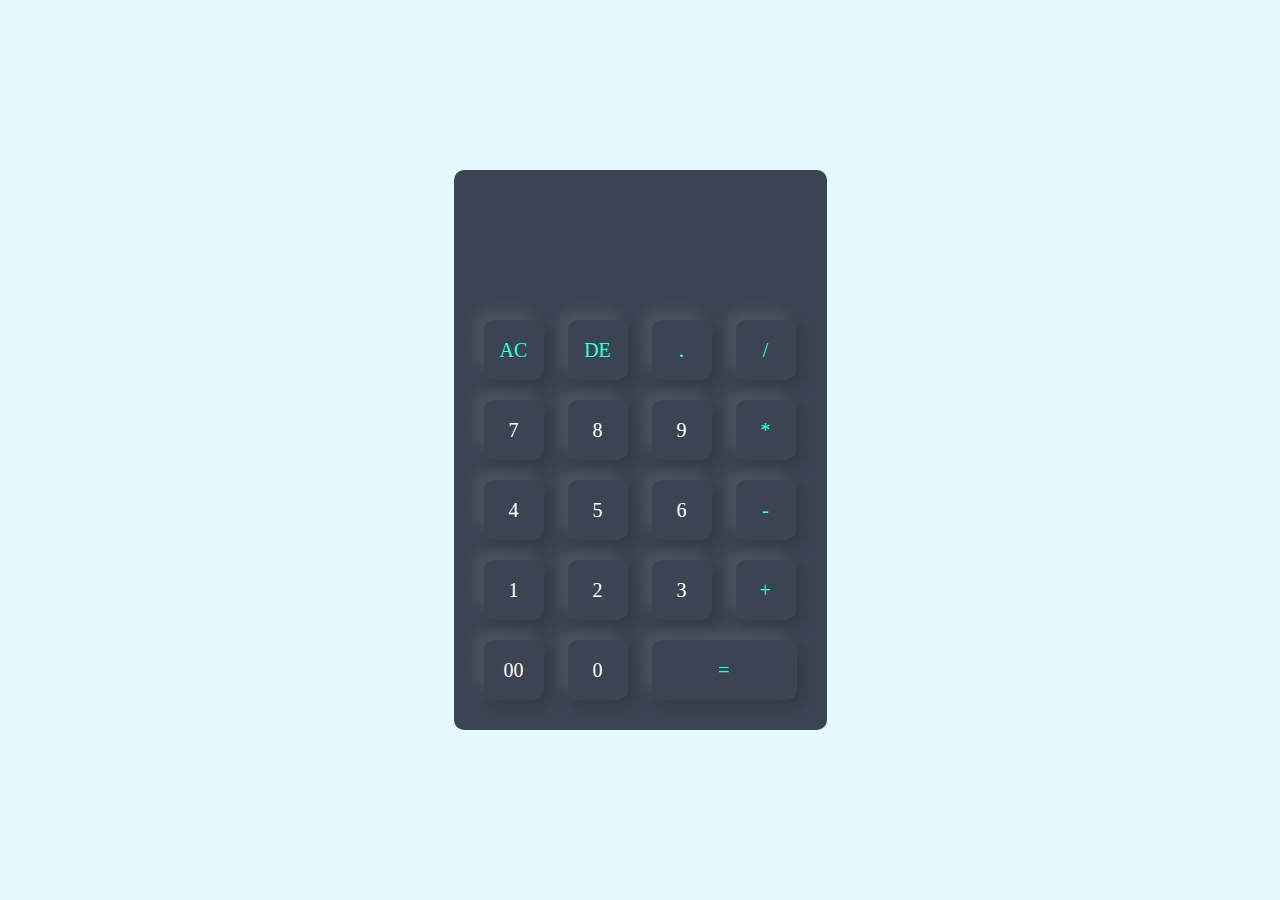
<file: index.html>
<!DOCTYPE html>

<html>
    <head>
        <meta name="viewport" content="width=device-width,initial-scale=1.0">

        <link rel="stylesheet" href="cal.css">

        <title>Calculator</title>
    </head>

    <body>
        <div class="container">
            <div class="calculator">
                <form>
                    <div class="display">
                        <input type="text" name="display">
                    </div>

                    <div>
                        <input type="button" value="AC" onclick="display.value = '' " class="operator">
                        <input type="button" value="DE" onclick="display.value = display.value.toString().slice(0,-1)" class="operator">
                        <input type="button" value="." onclick="display.value += '.' " class="operator">
                        <input type="button" value="/" onclick="display.value += '/' " class="operator" class="operator" >
                    </div>

                    <div>
                        <input type="button" value="7" onclick="display.value += '7' ">
                        <input type="button" value="8" onclick="display.value += '8' ">
                        <input type="button" value="9" onclick="display.value += '9' ">
                        <input type="button" value="*" onclick="display.value += '*' " class="operator">
                    </div>

                    <div>
                        <input type="button" value="4" onclick="display.value += '4' ">
                        <input type="button" value="5" onclick="display.value += '5' ">
                        <input type="button" value="6" onclick="display.value += '6' ">
                        <input type="button" value="-" onclick="display.value += '-' " class="operator">
                    </div>

                    <div>
                        <input type="button" value="1" onclick="display.value += '1' ">
                        <input type="button" value="2" onclick="display.value += '2' ">
                        <input type="button" value="3" onclick="display.value += '3' ">
                        <input type="button" value="+" onclick="display.value += '+' " class="operator">
                    </div>

                    <div>
                        <input type="button" value="00" onclick="display.value += '00' ">
                        <input type="button" value="0" onclick="display.value += '0' ">
                        <input type="button" value="=" class="equal" onclick="display.value = eval(display.value) ">
                    </div>
                </form>
            </div>
        </div>

    </body>
</html>
</file>
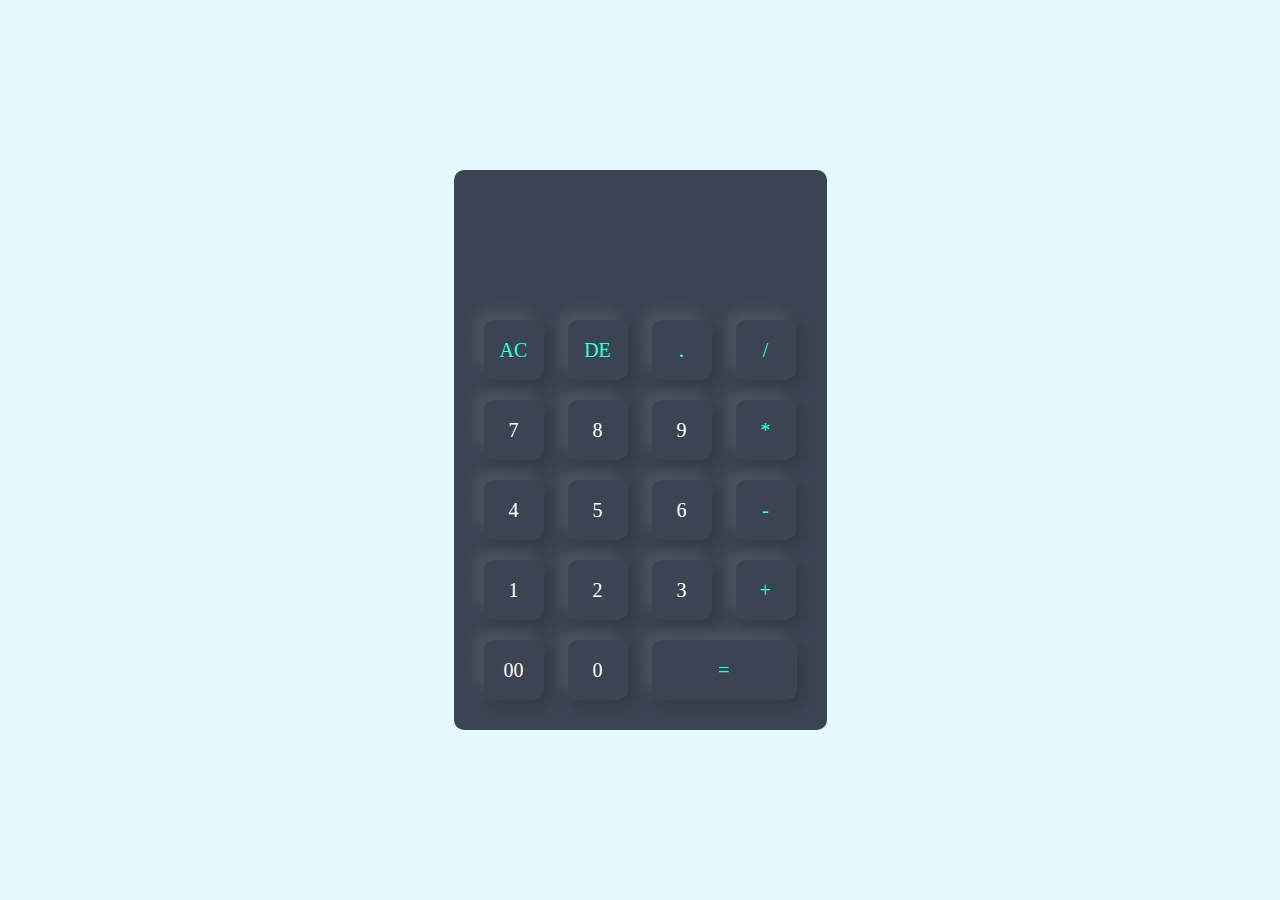
<file: cal.html>
<!DOCTYPE html>

<html>
    <head>
        <meta name="viewport" content="width=device-width,initial-scale=1.0">

        <link rel="stylesheet" href="cal.css">

        <title>Calculator</title>
    </head>

    <body>
        <div class="container">
            <div class="calculator">
                <form>
                    <div class="display">
                        <input type="text" name="display">
                    </div>

                    <div>
                        <input type="button" value="AC" onclick="display.value = '' " class="operator">
                        <input type="button" value="DE" onclick="display.value = display.value.toString().slice(0,-1)" class="operator">
                        <input type="button" value="." onclick="display.value += '.' " class="operator">
                        <input type="button" value="/" onclick="display.value += '/' " class="operator" class="operator" >
                    </div>

                    <div>
                        <input type="button" value="7" onclick="display.value += '7' ">
                        <input type="button" value="8" onclick="display.value += '8' ">
                        <input type="button" value="9" onclick="display.value += '9' ">
                        <input type="button" value="*" onclick="display.value += '*' " class="operator">
                    </div>

                    <div>
                        <input type="button" value="4" onclick="display.value += '4' ">
                        <input type="button" value="5" onclick="display.value += '5' ">
                        <input type="button" value="6" onclick="display.value += '6' ">
                        <input type="button" value="-" onclick="display.value += '-' " class="operator">
                    </div>

                    <div>
                        <input type="button" value="1" onclick="display.value += '1' ">
                        <input type="button" value="2" onclick="display.value += '2' ">
                        <input type="button" value="3" onclick="display.value += '3' ">
                        <input type="button" value="+" onclick="display.value += '+' " class="operator">
                    </div>

                    <div>
                        <input type="button" value="00" onclick="display.value += '00' ">
                        <input type="button" value="0" onclick="display.value += '0' ">
                        <input type="button" value="=" class="equal" onclick="display.value = eval(display.value) ">
                    </div>
                </form>
            </div>
        </div>

    </body>
</html>
</file>
<file: cal.css>
*{
    margin: 0;
    padding: 0;
    font-family: 'Popinns','sans-serif';
    box-sizing: border-box;
}

.container{
    width: 100%;
    height: 100vh;
    background: #e3f9ff;
    display: flex;
    align-items: center;
    justify-content: center;
}

.calculator{
    background: #3a4452;
    padding: 20px;
    border-radius: 10px;
}

.calculator form input{
    border: 0;
    outline: 0;
    width: 60px;
    height: 60px;
    border-radius: 10px;
    box-shadow: -8px -8px 15px rgba(255,255,255,0.1),5px 5px 15px rgba(0,0,0,0.2);
    background: transparent;
    color: #ffff;
    cursor: pointer;
    margin: 10px;
    font-size: 20px;
}

form .display{
    display: flex;
    justify-content: flex-end;
    margin: 20px 0;
}

form .display input{
    text-align: right;
    flex: 1;
    font-size: 40px;
    box-shadow: none;
}

form input.equal{
    width: 145px;
     color:#33ffd8
}

form input.operator{
    color:#33ffd8;
}
</file>
